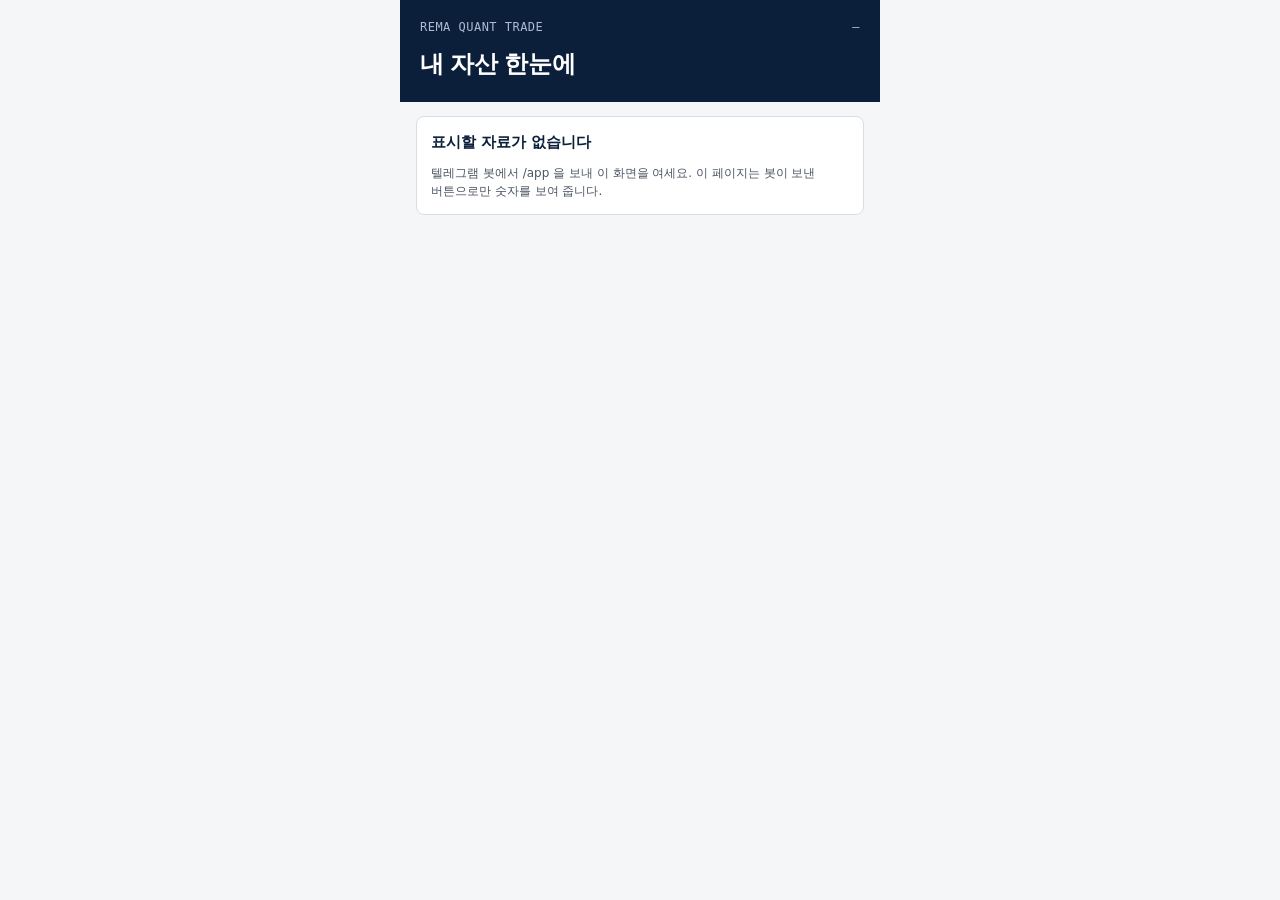
<file: app.html>
<!doctype html>
<html lang="ko">
<head>
<meta charset="utf-8">
<meta name="viewport" content="width=device-width, initial-scale=1, viewport-fit=cover">
<meta http-equiv="Content-Security-Policy" content="default-src 'none'; script-src 'self'; style-src 'self'; img-src 'self'; connect-src 'none'; base-uri 'none'; form-action 'none'">
<meta name="referrer" content="no-referrer">
<meta name="robots" content="noindex">
<title>Rema 미니 앱</title>
<link rel="stylesheet" href="app.css">
</head>
<body>
<!-- 보기 전용. 숫자는 텔레그램 봇이 만든 링크의 '#' 뒤에만 있고 서버로 가지 않는다(miniapp.py).
     외부 스크립트·연결·글꼴 없음(11-17 보안 검토: 외부 글꼴을 부르면 글꼴 서버가 연 시각·IP를 받음 → 기기 글꼴) -->
<div class="app">
  <header class="head">
    <div class="row">
      <span class="mono dim">REMA QUANT TRADE</span>
      <span class="mono dim" id="asof">—</span>
    </div>
    <h1 id="title">내 자산 한눈에</h1>
    <p class="sub" id="outside" hidden>텔레그램 밖에서 열린 화면입니다 — 숫자를 검증할 수 없습니다. 봇이 보낸 [📱] 버튼으로만 여세요</p>
    <p class="sub" id="stale" hidden>이 화면은 오래됐습니다 — 텔레그램에서 /app 을 다시 눌러 주세요</p>

    <div class="chip" id="home-chip">
      <div><span class="lbl">평가 금액</span><span class="big mono" id="val">—</span></div>
      <div class="right"><span class="lbl">평가 손익</span><span class="mono strong" id="pl">—</span></div>
    </div>
    <div class="chip two" id="div-chip" hidden>
      <div><span class="lbl">연간 세전</span><span class="big mono" id="dg">—</span></div>
      <div class="sep"><span class="lbl">세후 약 (일반 계좌)</span><span class="big mono" id="dn">—</span></div>
    </div>
  </header>

  <main>
    <section id="view-home">
      <div class="card">
        <div class="row base"><h2>몫별 비중</h2><span class="small">지금 · <b class="gold">목표 ▏</b></span></div>
        <div id="sleeves"></div>
        <p class="note">비율은 내가 정한 값(/month 비율). 모자란 몫은 다음 월급날 새 돈으로 채웁니다 — 팔아서 맞추지 않음.</p>
      </div>
      <div class="card">
        <div class="row base"><h2>이번 달 플랜</h2><span class="mono small" id="plan-total">—</span></div>
        <div class="parts" id="parts"></div>
        <p class="note" id="pool"></p>
      </div>
      <div class="card list">
        <h2>다음 할 일</h2>
        <div id="todos"></div>
      </div>
    </section>

    <section id="view-div" hidden>
      <div class="card">
        <div class="row base"><h2>달별 예상 (배당락 달)</h2><span class="mono small">단위 만원</span></div>
        <div class="bars" id="bars" role="img" aria-label="달별 예상 배당"></div>
        <p class="note">입금은 보통 국내 1~4개월, 미국 2~4주 뒤 · 보유 종목 × 최근 1년 주당 배당(앞으로도 같다고 가정)</p>
      </div>
      <div class="card">
        <div class="row base"><h2>금융소득 2,000만원까지</h2><span class="mono small strong" id="fin">—</span></div>
        <div class="gauge"><div class="fill" id="fin-fill"></div><div class="mark" id="fin-mark"></div></div>
        <div class="row small"><span>넘으면 종합과세(이자 포함, 세전)</span><span class="gold">1,500만부터 🔔 알림</span></div>
      </div>
      <div class="card list">
        <h2>종목별</h2>
        <div id="drows"></div>
        <p class="note">ISA·연금 안 배당은 2,000만원에서 빠짐(봇은 계좌를 모름 — 일반 계좌로 계산) · 배당주 후보: /dividend 추천</p>
      </div>
    </section>

    <section id="view-perf" hidden>
      <div class="card">
        <div class="row base"><h2>실전 지수 엔진 vs 지수</h2><span class="mono small" id="pc-range">—</span></div>
        <div class="chart" id="pchart" role="img" aria-label="실전 지수 엔진과 코스피·나스닥 누적 수익"></div>
        <div class="legend small"><span><i class="sw e"></i>지수 엔진 <b class="mono" id="pc-e">—</b></span><span><i class="sw k"></i>코스피 <b class="mono" id="pc-k">—</b></span><span><i class="sw n"></i>나스닥 <b class="mono" id="pc-n">—</b></span></div>
        <p class="note">규칙을 고정한 날 이후 실제 시장 성적(백테스트 아님) · 짧은 기간은 운이 커서 판단하지 않음</p>
      </div>
      <div class="card">
        <div class="row base"><h2>내 계좌</h2><span class="mono small" id="ac-range">—</span></div>
        <div class="chart" id="achart" role="img" aria-label="내 계좌 누적 수익"></div>
        <div class="legend small" id="ac-legend"></div>
        <p class="note" id="ac-note">평가할 때마다(/app·/risk·매주 월요일 점검) 한 점씩 쌓고, 사고판 돈은 빼고 이어 붙인 수익(시간 가중) · 기록이 드물면 거칠게 나옴</p>
      </div>
      <div class="card list">
        <h2>종이 펀드 A~D</h2>
        <div id="papers"></div>
      </div>
      <div class="card">
        <div class="row base"><h2>지난달 내 매매</h2><span class="mono small" id="j-period">—</span></div>
        <div class="kv" id="journal"></div>
      </div>
    </section>

    <section id="view-board" hidden>
      <div class="card list">
        <div class="row base"><h2>관심종목 보드</h2><span class="small">누르면 이 대화로 차트</span></div>
        <div class="seg" id="board-ctl" hidden>
          <span class="grp"><button type="button" data-f="all" aria-pressed="true">전체</button><button type="button" data-f="🪜" aria-pressed="false">🪜 장투</button><button type="button" data-f="⚡" aria-pressed="false">⚡ 단타</button></span>
          <span class="grp"><button type="button" data-s="as" aria-pressed="true">담은 순</button><button type="button" data-s="lv" aria-pressed="false">규칙 상태 순</button><button type="button" data-s="near" aria-pressed="false">다음 구간 가까운 순</button></span>
        </div>
        <div id="board-head" hidden></div>
        <div id="board"></div>
        <p class="note">규칙 신호판: 🟢 살 때(규칙상 구간 도달·안 산 몫) · ⚪ 기다릴 때 · 🟠 주의(종목 예산 넘음·1년 기한) · 🔴 정리(⚡ 단타 /stop 손절가 닿음). 점수가 아니라 이미 정한 규칙의 상태이고, 회색 참고는 칸을 바꾸지 않습니다. 매수·매도 권유가 아닙니다.</p>
      </div>
    </section>

    <section id="view-ops" hidden>
      <div class="card">
        <div class="row base"><h2>운용사급 로드맵</h2><span class="mono small" id="rm-at">—</span></div>
        <div id="roadmap"></div>
      </div>
      <div class="card list">
        <h2>지금 숫자</h2>
        <div id="live"></div>
      </div>
      <div class="card list">
        <h2>작업 · 회의 · 배포</h2>
        <div id="opsrows"></div>
      </div>
    </section>

    <section id="view-empty" hidden>
      <div class="card"><h2>표시할 자료가 없습니다</h2><p class="note">텔레그램 봇에서 /app 을 보내 이 화면을 여세요. 이 페이지는 봇이 보낸 버튼으로만 숫자를 보여 줍니다.</p></div>
    </section>
  </main>

  <nav class="tabs" id="tabs" aria-label="미니 앱 메뉴">
    <button type="button" data-view="home" hidden>홈</button>
    <button type="button" data-view="div" hidden>배당</button>
    <button type="button" data-view="perf" hidden>성적</button>
    <button type="button" data-view="board" hidden>종목</button>
    <button type="button" data-view="ops" hidden>운영</button>
  </nav>
</div>
<script src="tg.js"></script>
<script src="app.js"></script>
</body>
</html>
</file>
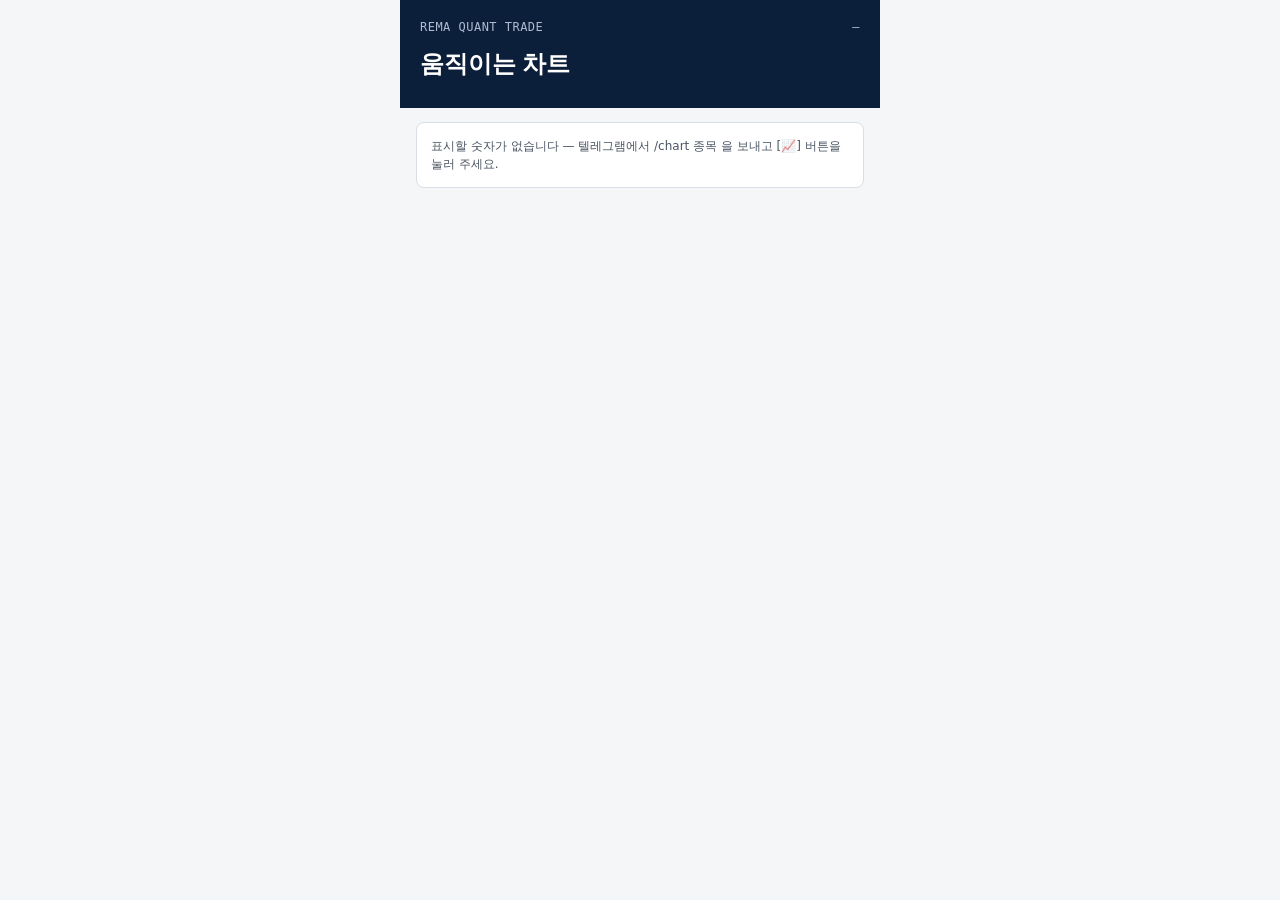
<file: chart.html>
<!doctype html>
<html lang="ko">
<head>
<meta charset="utf-8">
<meta name="viewport" content="width=device-width, initial-scale=1, viewport-fit=cover">
<meta http-equiv="Content-Security-Policy" content="default-src 'none'; script-src 'self'; style-src 'self'; img-src 'self'; connect-src 'none'; base-uri 'none'; form-action 'none'">
<meta name="referrer" content="no-referrer">
<meta name="robots" content="noindex">
<title>Rema 움직이는 차트</title>
<link rel="stylesheet" href="app.css">
</head>
<body>
<!-- 보기 전용(11-19). 숫자는 봇이 만든 링크의 '#' 뒤에만 있고 서버로 가지 않는다(chart_app.py).
     차트 라이브러리는 같은 사이트의 vendor/ 파일(TradingView Lightweight Charts 5.3.0, Apache-2.0) — 바깥 연결 없음 -->
<div class="app">
  <header class="head">
    <div class="row">
      <span class="mono dim">REMA QUANT TRADE</span>
      <span class="mono dim" id="asof">—</span>
    </div>
    <div class="row base"><h1 id="title">움직이는 차트</h1><span class="big mono" id="px"></span></div>
    <div class="row base"><span class="dim" id="tf"></span><span class="mono chg" id="chg"></span></div>
    <p class="sub" id="outside" hidden>텔레그램 밖에서 열린 화면입니다 — 숫자를 검증할 수 없습니다. 봇이 보낸 [📈] 버튼으로만 여세요</p>
    <p class="sub" id="stale" hidden>이 화면은 오래됐습니다 — 텔레그램에서 /chart 를 다시 눌러 주세요</p>
  </header>
  <main>
    <section id="view-chart">
      <div class="card">
        <div class="row"><span class="small">두 손가락 확대 · 끌어서 이동 · 누르고 움직이면 그날 값</span></div>
        <div class="layers" id="layers" role="group" aria-label="겹쳐 볼 것">
          <button type="button" data-l="buy" aria-pressed="true"><i class="sw buy"></i>매수 참고 타점</button>
          <button type="button" data-l="down" aria-pressed="true"><i class="sw down"></i>하락 시나리오</button>
          <button type="button" data-l="fib" aria-pressed="false"><i class="sw fib"></i>Fibonacci</button>
          <button type="button" data-l="ma" aria-pressed="true"><i class="sw ma"></i><span id="ma-label">이동평균</span></button>
        </div>
        <div class="lwc" id="chart"><div class="lwc-legend mono" id="legend"></div></div>
        <p class="note">아래 칸 = RSI 14(30·70 점선)</p>
      </div>
      <div class="card">
        <h2>우리 분석 <span class="small" id="verdict"></span></h2>
        <div class="kv2" id="kv"></div>
        <p class="note warn" id="warn"></p>
      </div>
      <p class="note credit">차트: <a href="https://www.tradingview.com/" rel="noopener noreferrer">TradingView Lightweight Charts™</a> · Copyright (c) 2025 TradingView, Inc. · Apache-2.0</p>
    </section>
    <section id="empty" hidden>
      <div class="card"><p class="note" id="empty-msg">표시할 숫자가 없습니다 — 텔레그램에서 /chart 종목 을 보내고 [📈] 버튼을 눌러 주세요.</p></div>
    </section>
  </main>
</div>
<script src="tg.js"></script>
<script src="vendor/lightweight-charts-5.3.0.js"></script>
<script src="chart.js"></script>
</body>
</html>
</file>
<file: app.css>
/* Rema 미니 앱 — DESIGN.md 색 (11-17). 글꼴은 기기 글꼴: 개인 숫자 화면이라 외부 글꼴 서버를 부르지 않음(DESIGN.md 4절) */
*{box-sizing:border-box;word-break:keep-all}
body{margin:0;background:#F5F6F8;color:#374151;font-family:system-ui,-apple-system,'Apple SD Gothic Neo','Noto Sans KR','Malgun Gothic',sans-serif;font-size:15px;line-height:1.5}
.app{max-width:480px;margin:0 auto;min-height:100vh;display:flex;flex-direction:column}
.mono{font-family:ui-monospace,'SF Mono',Menlo,Consolas,monospace;font-variant-numeric:tabular-nums}
.head{background:#0B1F3A;padding:18px 20px 20px;display:flex;flex-direction:column;gap:6px}
.row{display:flex;justify-content:space-between;align-items:center;gap:10px}
.row.base{align-items:baseline}
.dim{font-size:12px;font-weight:500;color:#AEBBD0;letter-spacing:.04em}
h1{margin:4px 0 0;font-family:'Apple SD Gothic Neo','Noto Serif KR',serif;font-size:24px;font-weight:700;color:#FFFFFF}
.sub{margin:0;font-size:13px;color:#FFD45C}
.chip{margin-top:10px;background:#17345E;border-radius:8px;padding:12px 14px;display:flex;justify-content:space-between;align-items:flex-end;gap:8px}
.chip.two{display:grid;grid-template-columns:repeat(2,minmax(0,1fr))}
.chip div{display:flex;flex-direction:column;gap:2px}
.chip .right{align-items:flex-end}
.chip .sep{border-left:1px solid #24406A;padding-left:12px}
.lbl{font-size:13px;color:#C8D2E1}
.big{font-size:22px;font-weight:600;color:#FFFFFF}
.chip .strong{font-size:14px;font-weight:600;color:#FFFFFF}
main{flex:1;padding:14px 16px 12px;display:flex;flex-direction:column}
main section{display:flex;flex-direction:column;gap:12px}
.card{background:#FFFFFF;border:1px solid #D9DEE5;border-radius:8px;padding:14px;display:flex;flex-direction:column;gap:10px}
.card.list{gap:0}
h2{margin:0;font-size:15px;font-weight:700;color:#0B1F3A}
.small{font-size:12px;color:#4B5563}
.strong{font-weight:600;color:#0B1F3A}
.gold{color:#7A5A12;font-weight:600}
.warn{color:#8A3B12}
.note{margin:0;font-size:12px;color:#4B5563}
.sl{display:flex;flex-direction:column;gap:5px}
.sl .row{font-size:13px}
.sl .name{color:#0B1F3A;font-weight:600}
.track{position:relative;height:8px;background:#E5E9EE;border-radius:999px}
.track .bar{position:absolute;left:0;top:0;height:8px;border-radius:999px;background:#0F6E5A}
.track .tgt{position:absolute;top:-3px;width:3px;height:14px;border-radius:2px;background:#7A5A12}
.parts{display:flex;flex-wrap:wrap;gap:6px}
.part{background:#F5F6F8;border:1px solid #E5E9EE;border-radius:6px;padding:6px 10px;font-size:13px;color:#0B1F3A}
.item{display:flex;align-items:center;gap:12px;padding:10px 0;border-top:1px solid #E5E9EE}
.card.list h2{margin-bottom:4px}
.mk{width:32px;height:32px;flex:none;display:flex;align-items:center;justify-content:center;background:#F5F6F8;border-radius:6px;font-size:16px}
.txt{flex:1;min-width:0;display:flex;flex-direction:column;gap:1px}
.txt .t{font-size:14px;font-weight:600;color:#0B1F3A}
.txt .s{font-size:12px;color:#4B5563}
.when{font-size:12px;font-weight:600;color:#4B5563;flex:none}
.amt{font-size:13px;font-weight:600;color:#0B1F3A;flex:none}
.bars{display:grid;grid-template-columns:repeat(12,minmax(0,1fr));gap:4px;align-items:end;height:132px}
.col{display:flex;flex-direction:column;align-items:center;justify-content:flex-end;gap:3px;height:132px}
.col .v{font-size:10px;font-weight:600;color:#374151;min-height:14px}
.col .b{width:100%;border-radius:3px 3px 0 0;background:#17345E}
.col .b.zero{background:#E5E9EE}
.col .m{font-size:11px;color:#4B5563}
.gauge{position:relative;height:10px;background:#E5E9EE;border-radius:999px}
.gauge .fill{position:absolute;left:0;top:0;height:10px;border-radius:999px;background:#0F6E5A;width:0}
.gauge .mark{position:absolute;top:-4px;width:2px;height:18px;background:#7A5A12}
.tabs{position:sticky;bottom:0;height:60px;background:#FFFFFF;border-top:1px solid #D9DEE5;display:flex}
.tabs button{flex:1}
.tabs button{appearance:none;background:none;border:0;border-top:2px solid transparent;font:inherit;font-size:13px;font-weight:600;color:#4B5563;min-height:48px;cursor:pointer}
.tabs button[aria-current="page"]{color:#0B1F3A;font-weight:700;border-top-color:#0B1F3A}
.tabs .off{display:flex;flex-direction:column;align-items:center;justify-content:center;color:#6B7280;font-size:13px;line-height:1.2}
.tabs .off small{font-family:ui-monospace,monospace;font-size:10px}
a.item{text-decoration:none;color:inherit}
a.item .go{color:#0F6E5A;font-size:18px;flex:none}
.chart svg{display:block;width:100%;height:150px}
.legend{display:flex;flex-wrap:wrap;gap:12px}
.legend span{display:inline-flex;align-items:center;gap:5px}
.sw{display:inline-block;width:14px;height:3px;border-radius:2px}
.sw.e{background:#0B1F3A;height:4px}.sw.k{background:#C9A55A}.sw.n{background:#2962FF}
.kv{display:grid;grid-template-columns:repeat(2,minmax(0,1fr));gap:8px}
.kv div{background:#F5F6F8;border-radius:6px;padding:8px 10px;display:flex;flex-direction:column;gap:2px}
.kv .k{font-size:12px;color:#4B5563}.kv .v{font-size:15px;font-weight:600;color:#0B1F3A}
.rm{display:flex;flex-direction:column;gap:4px}
.rm .row{font-size:13px}
.ok{color:#0F6E5A;font-weight:600}
[hidden]{display:none !important}
/* 관심종목 보드 필터·정렬 (11-17) */
.seg{display:flex;flex-wrap:wrap;gap:8px;margin:4px 0 8px}
.seg .grp{display:inline-flex;border:1px solid #D9DEE5;border-radius:8px;overflow:hidden}
.seg button{appearance:none;background:#fff;border:0;border-right:1px solid #D9DEE5;font:inherit;font-size:12px;color:#4B5563;min-height:36px;padding:0 10px;cursor:pointer}
.seg button:last-child{border-right:0}
.seg button[aria-pressed="true"]{background:#0B1F3A;color:#fff;font-weight:600}
/* 움직이는 차트 chart.html (11-19) — 라이브러리 로고 대신 아래 credit 줄로 출처 표시(로고는 <style>을 넣어 CSP에 걸림) */
.layers{display:flex;flex-wrap:wrap;gap:6px}
.layers button{appearance:none;font:inherit;font-size:12px;border-radius:999px;border:1px solid #D9DEE5;background:#fff;color:#4B5563;min-height:32px;padding:0 12px;cursor:pointer;display:inline-flex;align-items:center;gap:6px}
.layers button[aria-pressed="true"]{border-color:#0B1F3A;color:#0B1F3A;font-weight:600;background:#EEF2F7}
.layers .sw{width:12px;height:3px;border-radius:2px}
.sw.buy{background:#0F6E5A}.sw.down{background:#E65100}.sw.fib{background:#9CA3AF}.sw.ma{background:#2962FF}
.lwc{position:relative;width:100%;height:420px}
.lwc-legend{position:absolute;left:6px;top:4px;z-index:4;font-size:10px;white-space:nowrap;color:#374151;background:rgba(255,255,255,.85);border-radius:4px;padding:2px 6px;pointer-events:none}
.kv2{display:flex;flex-direction:column}
.kv2 .item{justify-content:space-between;padding:8px 0;font-size:13px}
.kv2 .k{color:#4B5563}
.kv2 .v{color:#0B1F3A;font-weight:600;text-align:right}
.kv2 .why{display:block;font-size:11px;font-weight:400;color:#6B7280}
.tag{display:inline-block;font-size:11px;font-weight:600;border-radius:4px;padding:1px 6px;margin-right:4px}
.tag.buy{background:#E6F4F1;color:#0F6E5A}.tag.down{background:#FDEEE3;color:#9A3D0A}
.credit{text-align:center;padding:4px 0 8px}
.credit a{color:#4B5563}
.head .chg{font-size:14px;font-weight:600}.head .chg.up{color:#4FD1B5}.head .chg.dn{color:#FF8A94}
/* 11-20 규칙 신호판 — 색은 DESIGN.md: 살 때 link 초록 · 주의 warn-ink · 정리 chart-stop · 기다릴 때 ink-3 */
.item .sig{font-size:12px;font-weight:600}
.lv-b{color:#0F6E5A}.lv-c{color:#8A3B12}.lv-x{color:#C0392B}.lv-w{color:#6B7280}
.item .ref{font-size:12px;color:#6B7280}
#board-head{margin-top:8px;padding:8px 12px;background:#F7F8FA;border-radius:6px}
.bhead{margin:0;font-size:12px;color:#374151;line-height:1.6}

/* 11-20 결재: 텔레그램 다크 테마(tg.js가 html.dark를 붙임) — 밤 색은 DESIGN.md night 계열, 글자 대비 4.5:1 이상 */
html.dark body{background:#0B1220;color:#D6DEEA}
html.dark .card,html.dark .tabs,html.dark .seg button,html.dark .layers button{background:#111A2B;border-color:#24406A}
html.dark h2,html.dark .strong,html.dark .txt .t,html.dark .amt,html.dark .sl .name,html.dark .kv .v,html.dark .kv2 .v,html.dark .part{color:#F1F5FB}
html.dark .small,html.dark .note,html.dark .txt .s,html.dark .when,html.dark .kv .k,html.dark .kv2 .k,html.dark .col .m,html.dark .tabs button,html.dark .seg button{color:#AEBBD0}
html.dark .item{border-top-color:#24406A}
html.dark .mk,html.dark .part,html.dark .kv div,html.dark #board-head{background:#17223A;border-color:#24406A}
html.dark .track,html.dark .gauge,html.dark .col .b.zero{background:#24406A}
html.dark .tabs button[aria-current="page"]{color:#FFFFFF;border-top-color:#C9A55A}
html.dark .seg button[aria-pressed="true"]{background:#C9A55A;color:#0B1F3A}
html.dark .gold{color:#E3C27A}html.dark .warn,html.dark .lv-c{color:#F4A27A}
html.dark .ok,html.dark .lv-b,html.dark a.item .go{color:#4FD1B5}html.dark .lv-x{color:#FF8A94}
html.dark .lv-w,html.dark .item .ref,html.dark .kv2 .why{color:#9CA3AF}html.dark .bhead,html.dark .col .v{color:#C8D2E1}
html.dark .col .b{background:#4F79B5}html.dark .sw.e{background:#C8D2E1}
html.dark .lwc-legend{color:#0B1F3A}
html.dark .track .tgt,html.dark .gauge .mark{background:#E3C27A}
html.dark .layers button[aria-pressed="true"]{background:#17345E;color:#FFFFFF;border-color:#C9A55A}html.dark .layers button{color:#AEBBD0}html.dark .credit a{color:#AEBBD0}
</file>
